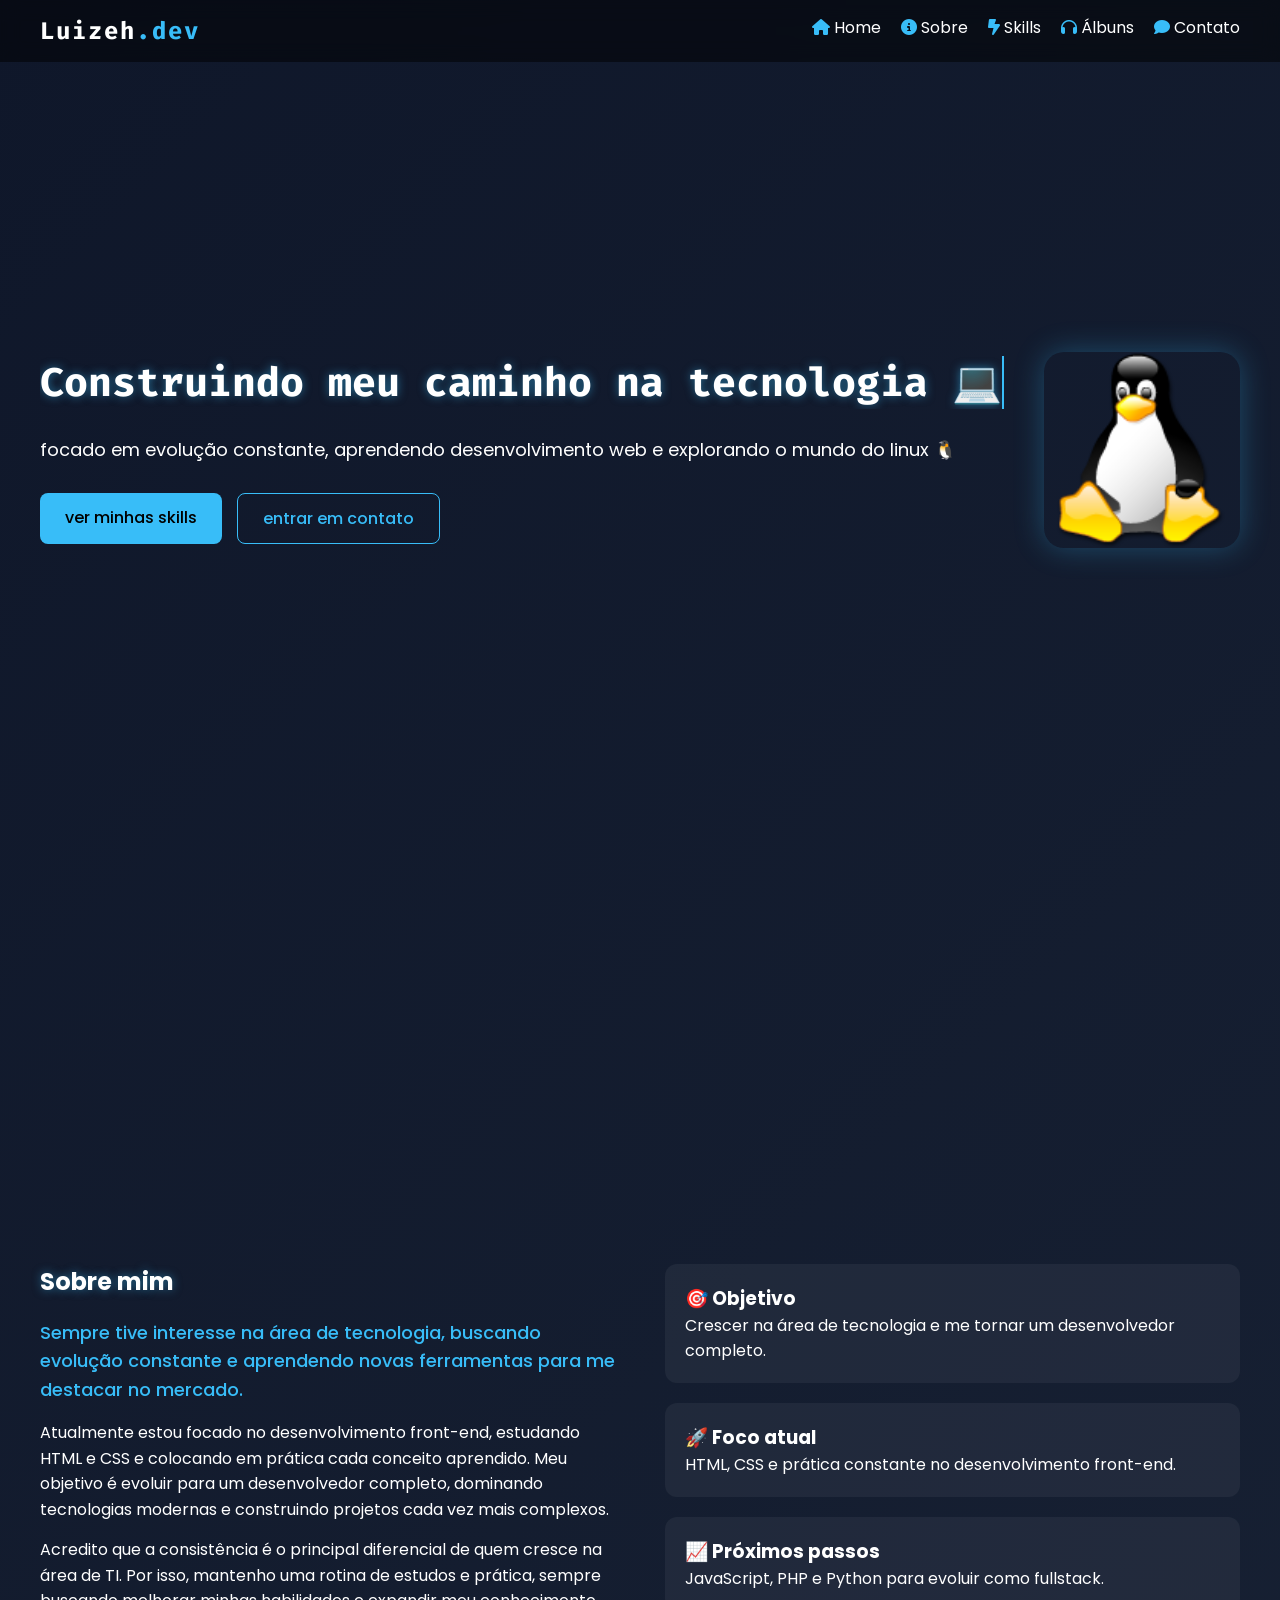
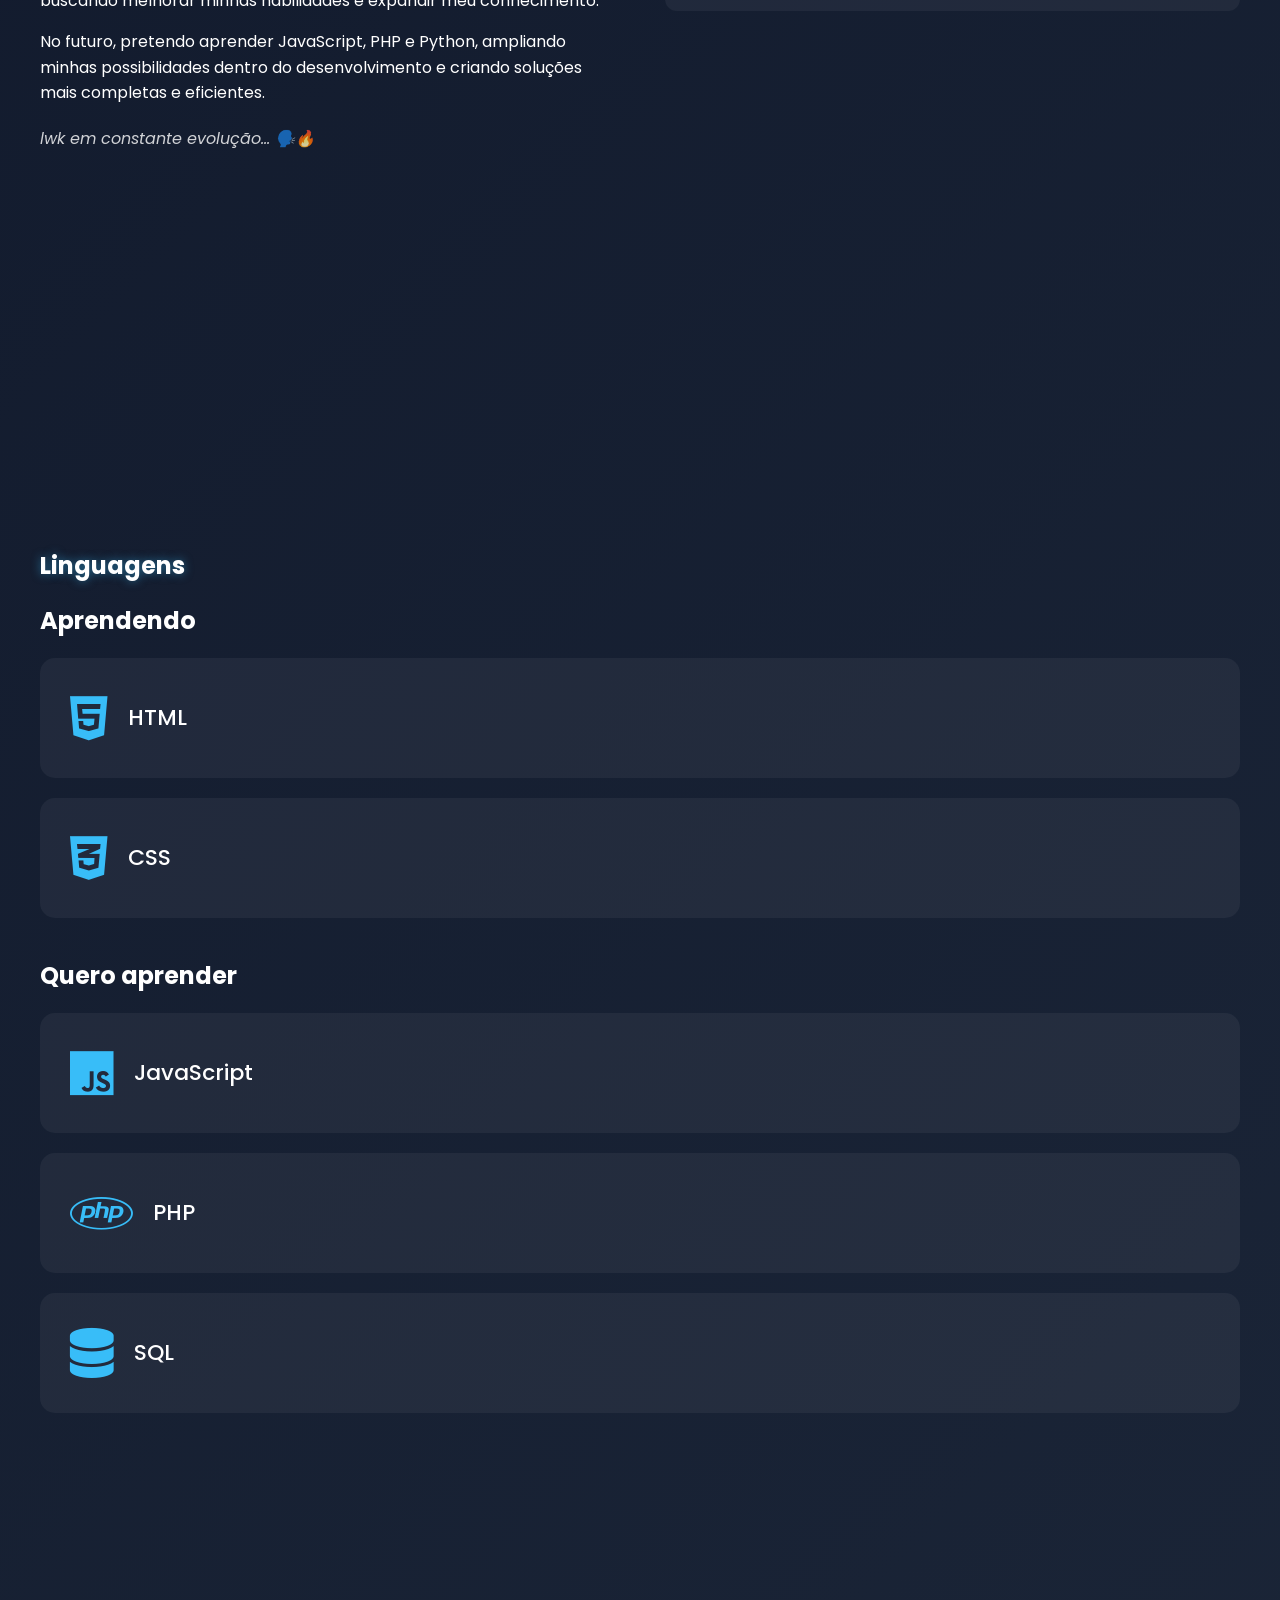
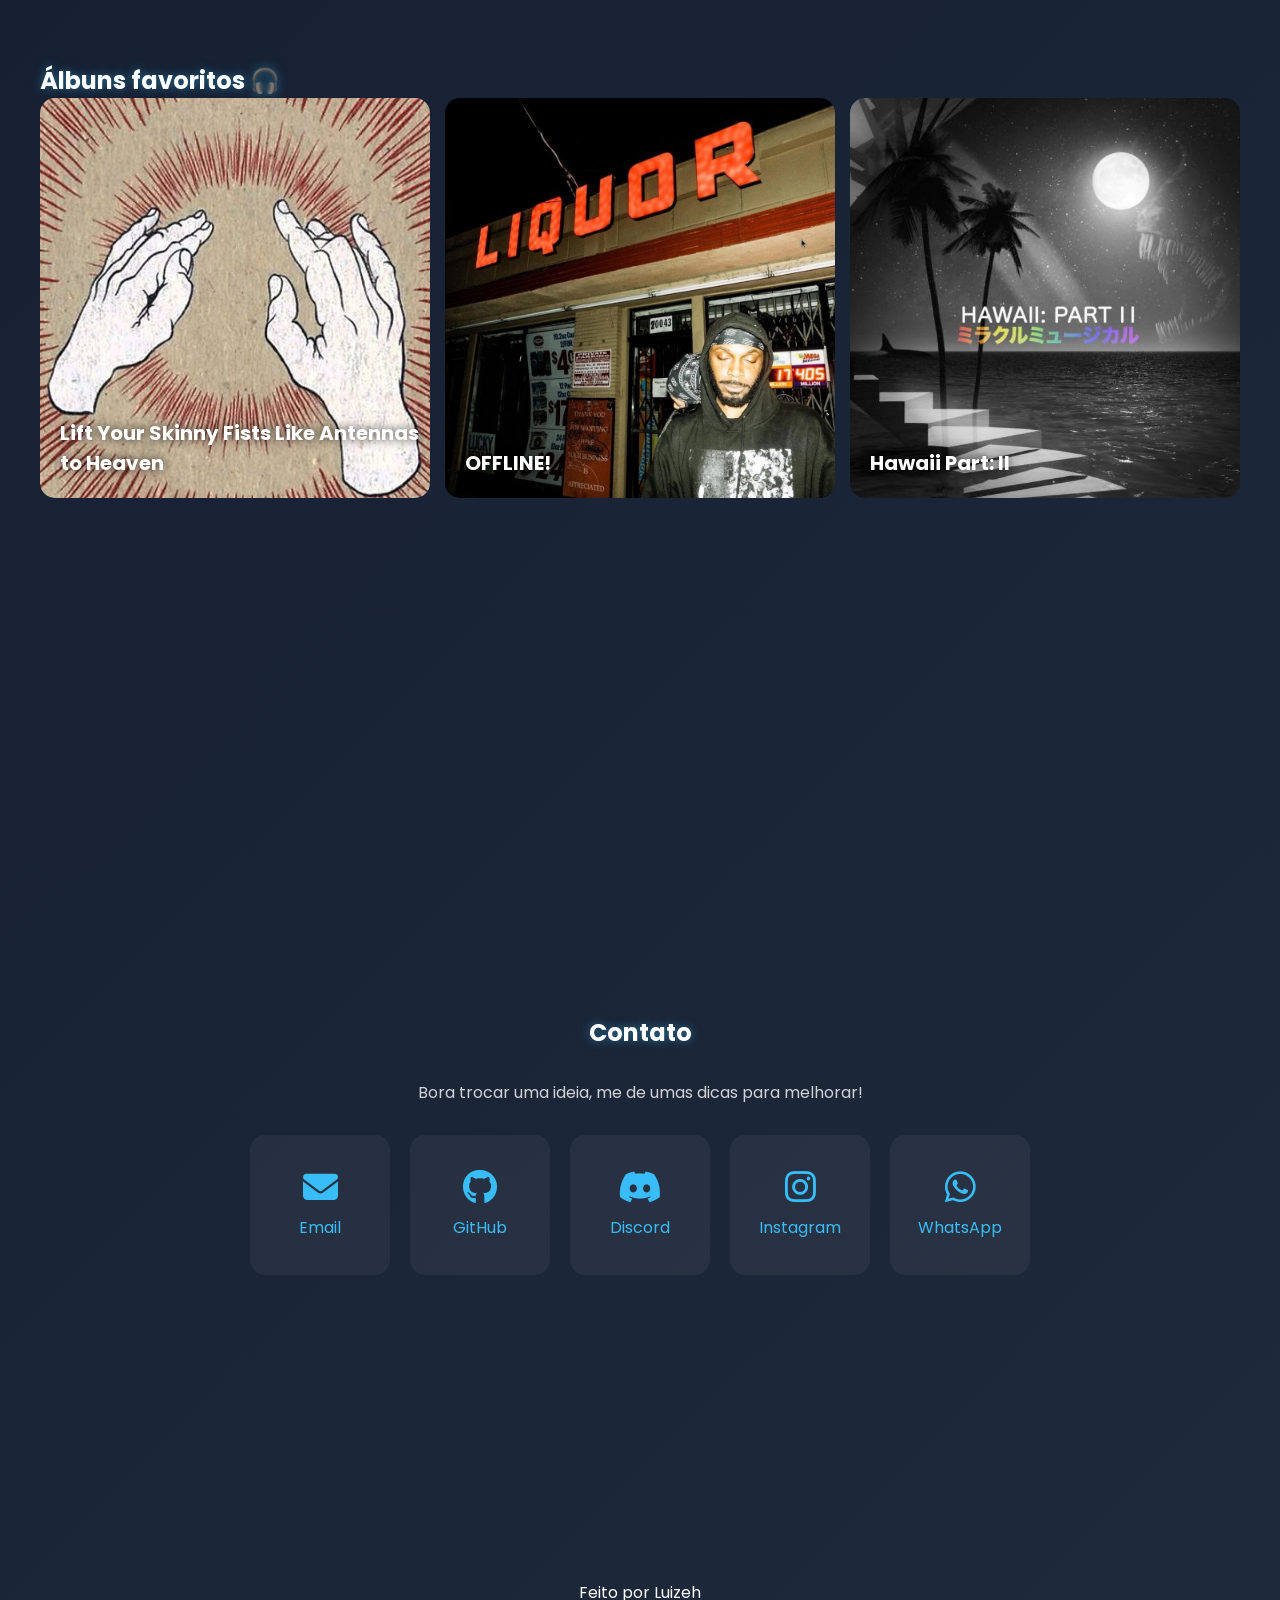
<file: index.html>
<!doctype html>
<html lang="pt-br">
  <head>
    <meta charset="UTF-8" />
    <meta name="viewport" content="width=device-width, initial-scale=1.0" />
    <title>Portfólio - Luis</title>

    <link rel="stylesheet" href="style.css" />
    <link rel="shortcut icon" href="imgs/favicon.ico">

    <!-- Google Fonts -->
    <link
      href="https://fonts.googleapis.com/css2?family=Poppins:wght@300;500;700&family=Fira+Code&display=swap"
      rel="stylesheet"
    />

    <!-- FontAwesome -->
    <link
      rel="stylesheet"
      href="https://cdnjs.cloudflare.com/ajax/libs/font-awesome/6.5.0/css/all.min.css"
    />
  </head>
  <body>
    <header>
      <nav>
        <h1 class="logo">Luizeh<span>.dev</span></h1>
        <ul>
          <li>
            <a href="#hero"><i class="fa-solid fa-house"></i> Home</a>
          </li>
          <li>
            <a href="#sobre"><i class="fa-solid fa-circle-info"></i> Sobre</a>
          </li>
          <li>
            <a href="#skills"
              ><i class="fa-solid fa-bolt-lightning"></i> Skills</a
            >
          </li>
          <li>
            <a href="#albuns"><i class="fa-solid fa-headphones"></i> Álbuns</a>
          </li>
          <li>
            <a href="#contato"><i class="fa-solid fa-comment"></i> Contato</a>
          </li>
        </ul>
      </nav>
    </header> 
    <section id="hero">
      <div class="hero-container">
        <div class="hero-text">
          <h2 class="typewriter"> Construindo meu caminho na tecnologia 💻
          </h2>
          <p class="fade-in">
            focado em evolução constante, aprendendo desenvolvimento web e
            explorando o mundo do linux 🐧
          </p>

          <div class="hero-buttons fade-in">
            <a href="#skills" class="btn">ver minhas skills</a>
            <a href="#contato" class="btn outline">entrar em contato</a>
          </div>
        </div>

        <div class="hero-img">
          <img src="imgs/linux.png" />
        </div>
      </div>
    </section>
    <section id="sobre">
        <div class="sobre-container">
          <div class="sobre-texto">
            <h2>Sobre mim</h2>

            <p class="destaque">
              Sempre tive interesse na área de tecnologia, buscando evolução
              constante e aprendendo novas ferramentas para me destacar no
              mercado.
            </p>

            <p>
              Atualmente estou focado no desenvolvimento front-end, estudando
              HTML e CSS e colocando em prática cada conceito aprendido. Meu
              objetivo é evoluir para um desenvolvedor completo, dominando
              tecnologias modernas e construindo projetos cada vez mais
              complexos.
            </p>

            <p>
              Acredito que a consistência é o principal diferencial de quem
              cresce na área de TI. Por isso, mantenho uma rotina de estudos e
              prática, sempre buscando melhorar minhas habilidades e expandir
              meu conhecimento.
            </p>

            <p>
              No futuro, pretendo aprender JavaScript, PHP e Python, ampliando
              minhas possibilidades dentro do desenvolvimento e criando soluções
              mais completas e eficientes.
            </p>

            <p class="assinatura">lwk em constante evolução… 🗣️🔥</p>
          </div>

          <div class="sobre-boxes">
            <div class="box">
              <h3>🎯 Objetivo</h3>
              <p>
                Crescer na área de tecnologia e me tornar um desenvolvedor
                completo.
              </p>
            </div>

            <div class="box">
              <h3>🚀 Foco atual</h3>
              <p>HTML, CSS e prática constante no desenvolvimento front-end.</p>
            </div>

            <div class="box">
              <h3>📈 Próximos passos</h3>
              <p>JavaScript, PHP e Python para evoluir como fullstack.</p>
            </div>
          </div>
        </div>
      </section>
    <section id="skills">
      <h2>Linguagens</h2>

      <div class="skills-container">
        <div class="skills-container">
          <h3>Aprendendo</h3>

          <div class="skill big">
            <i class="fa-brands fa-html5"></i>
            <p>HTML</p>
          </div>

          <div class="skill big">
            <i class="fa-brands fa-css3-alt"></i>
            <p>CSS</p>
          </div>

          <h3>Quero aprender</h3>

          <div class="skill big">
            <i class="fa-brands fa-js"></i>
            <p>JavaScript</p>
          </div>

          <div class="skill big">
            <i class="fa-brands fa-php"></i>
            <p>PHP</p>
          </div>

          <div class="skill big">
            <i class="fa-solid fa-database"></i>
            <p>SQL</p>
          </div>
        </div>
      </div>
    </section>

    <section id="albuns">
      <h2>Álbuns favoritos 🎧</h2>

      <div class="albuns-container">
        <div class="album">
          <img src="imgs/lysflath.jpg" />
          <p>Lift Your Skinny Fists Like Antennas to Heaven</p>
        </div>

        <div class="album">
          <img src="imgs/offline.jpg" />
          <p>OFFLINE!</p>
        </div>

        <div class="album">
          <img src="imgs/hawaii.jpg" />
          <p>Hawaii Part: II</p>
        </div>
      </div>
    </section>

    <section id="contato">
      <h2>Contato</h2>

      <p class="contato-desc">
        Bora trocar uma ideia, me de umas dicas para melhorar!
      </p>

      <div class="contato-container">
        <a href="mailto:seuemail@email.com" class="contato-card">
          <i class="fa-solid fa-envelope"></i>
          <span>Email</span>
        </a>

        <a
          href="https://github.com/luizeh"
          target="_blank"
          class="contato-card"
        >
          <i class="fa-brands fa-github"></i>
          <span>GitHub</span>
        </a>

        <a
          href="https://discord.com/users/SEU_ID"
          target="_blank"
          class="contato-card"
        >
          <i class="fa-brands fa-discord"></i>
          <span>Discord</span>
        </a>

        <a href="https://instagram.com/" target="_blank" class="contato-card">
          <i class="fa-brands fa-instagram"></i>
          <span>Instagram</span>
        </a>

        <a
          href="https://wa.me/5599999999999"
          target="_blank"
          class="contato-card"
        >
          <i class="fa-brands fa-whatsapp"></i>
          <span>WhatsApp</span>
        </a>
      </div>
    </section>

    <footer>
      <p>Feito por Luizeh</p>
    </footer>
  </body>
</html>
</file>
<file: style.css>
* {
  margin: 0;
  padding: 0;
  box-sizing: border-box;
}

html {
  scroll-behavior: smooth !important;
}

body {
  scroll-behavior: smooth !important;
}

body {
  font-family: "Poppins", sans-serif;
  background: linear-gradient(135deg, #0f172a, #1e293b);
  color: white;
  overflow-x: hidden;
}

/* NAVBAR */
header {
  position: fixed;
  width: 100%;
  top: 0;
  background: rgba(0, 0, 0, 0.5);
  backdrop-filter: blur(10px);
  z-index: 1000;
}

i{
    color: #38bdf8;
}

nav {
  display: flex;
  justify-content: space-between;
  padding: 15px 40px;
}

.logo {
  font-family: "Fira Code", monospace;
  letter-spacing: 2px;
}
span {
  color: #38bdf8;
}

nav ul {
  display: flex;
  list-style: none;
  gap: 20px;
}

nav a {
  text-decoration: none;
  color: white;
  position: relative;
}

/* underline animada */
nav a::after {
  content: "";
  position: absolute;
  width: 0%;
  height: 2px;
  background: #38bdf8;
  left: 0;
  bottom: -5px;
  transition: 0.3s;
}

nav a:hover::after {
  width: 100%;
}

/* HERO NOVO */
#hero {
  height: 100vh;
  display: flex;
  align-items: center;
  justify-content: center;
  position: relative;
}

.hero-container {
  display: flex;
  align-items: center;
  justify-content: space-between;
  width: 100%;
  max-width: 1200px;
  gap: 40px;
}
.typewriter {
  font-family: 'Fira Code', monospace;
  overflow: hidden;
  border-right: 2px solid #38bdf8;
  white-space: nowrap;

  display: inline-block; /* IMPORTANTE */
  max-width: 0;

  animation: typing 4s steps(40, end) forwards, blink 0.7s infinite;
}

/* TEXTO */
.hero-text {
  flex: 1;
}

.hero-text h2 {
  font-size: 40px;
  margin-bottom: 20px;
}

.hero-text p {
  font-size: 18px;
  opacity: 0.8;
  margin-bottom: 30px;
}

/* BOTÕES */
.hero-buttons {
  display: flex;
  gap: 15px;
}

.btn {
  padding: 12px 25px;
  background: #38bdf8;
  color: black;
  border-radius: 8px;
  text-decoration: none;
  font-weight: 500;
  transition: 0.3s;
}

.btn:hover {
  transform: scale(1.05);
}

.btn.outline {
  background: transparent;
  border: 1px solid #38bdf8;
  color: #38bdf8;
}

/* IMAGEM */
.hero-img {
  flex: 1;
  display: flex;
  justify-content: center;
}

.hero-img img {
  width: 100%;
  max-width: 400px;
  border-radius: 20px;
  animation: float 6s ease-in-out infinite;
  box-shadow: 0 0 30px rgba(56, 189, 248, 0.3);
}

@keyframes typing {
  from { max-width: 0 }
  to { max-width: 100% }
}

@keyframes blink {
  50% {
    border-color: transparent;
  }
}

/* FADE */
.fade-in {
  opacity: 0;
  animation: fade 2s ease forwards;
  animation-delay: 3s;
}

@keyframes fade {
  to {
    opacity: 1;
  }
}

/* SECTIONS */
section {
  height: 100vh;
  padding: 80px 40px;
  display: flex;
  flex-direction: column;
  justify-content: center;
}

h2 {
  text-shadow: 0 0 10px rgba(56, 189, 248, 0.5);
}

/* SOBRE COMPLEXO */
#sobre {
  margin-top: 200px;
  margin-bottom: 200px;
  height: calc(100vh - 70px);
  display: flex;
  align-items: center;
  justify-content: center;
}

.sobre-container {
  display: flex;
  gap: 50px;
  max-width: 1200px;
  width: 100%;
}

/* TEXTO */
.sobre-texto {
  flex: 1;
}

.sobre-texto h2 {
  margin-bottom: 20px;
}

.sobre-texto p {
  margin-bottom: 15px;
  line-height: 1.6;
}

/* destaque */
.destaque {
  font-size: 18px;
  color: #38bdf8;
  font-weight: 500;
}

/* assinatura */
.assinatura {
  margin-top: 20px;
  font-style: italic;
  opacity: 0.8;
}

/* BOXES LADO DIREITO */
.sobre-boxes {
  flex: 1;
  display: flex;
  flex-direction: column;
  gap: 20px;
}

.box {
  background: rgba(255, 255, 255, 0.05);
  padding: 20px;
  border-radius: 12px;
  transition: 0.3s;
}

.box:hover {
  transform: translateY(-5px);
  box-shadow: 0 0 20px rgba(56, 189, 248, 0.3);
}

/* SKILLS FULL WIDTH */
.skills-container {
  display: flex;
  flex-direction: column;
  gap: 20px;
}

.skills-container h3 {
  margin-top: 20px;
  font-size: 24px;
}

/* CARD GRANDE */
.skill.big {
  width: 100%;
  height: 120px;
  background: rgba(255, 255, 255, 0.05);
  border-radius: 15px;
  display: flex;
  align-items: center;
  gap: 20px;
  padding: 0 30px;
  transition: 0.3s;
  cursor: pointer;
}

/* ÍCONE GIGANTE */
.skill.big i {
  font-size: 50px;
  color: #38bdf8;
}

/* TEXTO */
.skill.big p {
  font-size: 22px;
  font-weight: 500;
}

/* HOVER GOATED */
.skill.big:hover {
  transform: scale(1.02);
  background: rgba(56, 189, 248, 0.1);
  box-shadow: 0 0 20px rgba(56, 189, 248, 0.4);
}

/* ALBUNS */
/* ALBUNS FULL WIDTH */
.albuns-container {
  display: flex;
  width: 100%;
  height: 400px;
  gap: 15px;
}

.album {
  flex: 1;
  position: relative;
  overflow: hidden;
  border-radius: 15px;
  cursor: pointer;
  transition: 0.4s;
}

/* imagem ocupa tudo */
.album img {
  width: 100%;
  height: 100%;
  object-fit: cover;
}

/* efeito hover expandindo */
.album:hover {
  flex: 2;
}

/* nome do album */
.album p {
  position: absolute;
  bottom: 20px;
  left: 20px;
  font-size: 20px;
  font-weight: bold;
  color: white;
  text-shadow: 0 0 10px rgba(0, 0, 0, 0.8);
}

/* FLOATING */
.floating {
  position: absolute;
  width: 100px;
  opacity: 0.5;
  animation: float 6s infinite ease-in-out;
}

.img2 {
  top: 60%;
  right: 60%;
  height: 300px;
  width: 300px;
}

@keyframes float {
  0% {
    transform: translateY(0);
  }
  50% {
    transform: translateY(-20px);
  }
  100% {
    transform: translateY(0);
  }
}

/* FOOTER */
footer {
  text-align: center;
  padding: 20px;
}

/* CONTATO */
#contato {
  height: calc(100vh - 70px);
  display: flex;
  flex-direction: column;
  justify-content: center;
  align-items: center;
  gap: 30px;
}

.contato-desc {
  opacity: 0.8;
  text-align: center;
}

/* GRID */
.contato-container {
  display: flex;
  gap: 20px;
  flex-wrap: wrap;
  justify-content: center;
}

/* CARD */
.contato-card {
  width: 140px;
  height: 140px;
  background: rgba(255, 255, 255, 0.05);
  border-radius: 15px;
  display: flex;
  flex-direction: column;
  justify-content: center;
  align-items: center;
  text-decoration: none;
  color: white;
  transition: 0.3s;
}

/* ÍCONE */
.contato-card i {
  font-size: 35px;
  margin-bottom: 10px;
  color: #38bdf8;
}

/* HOVER */
.contato-card:hover {
  transform: translateY(-10px) scale(1.05);
  background: rgba(56, 189, 248, 0.1);
  box-shadow: 0 0 20px rgba(56, 189, 248, 0.4);
}
</file>
